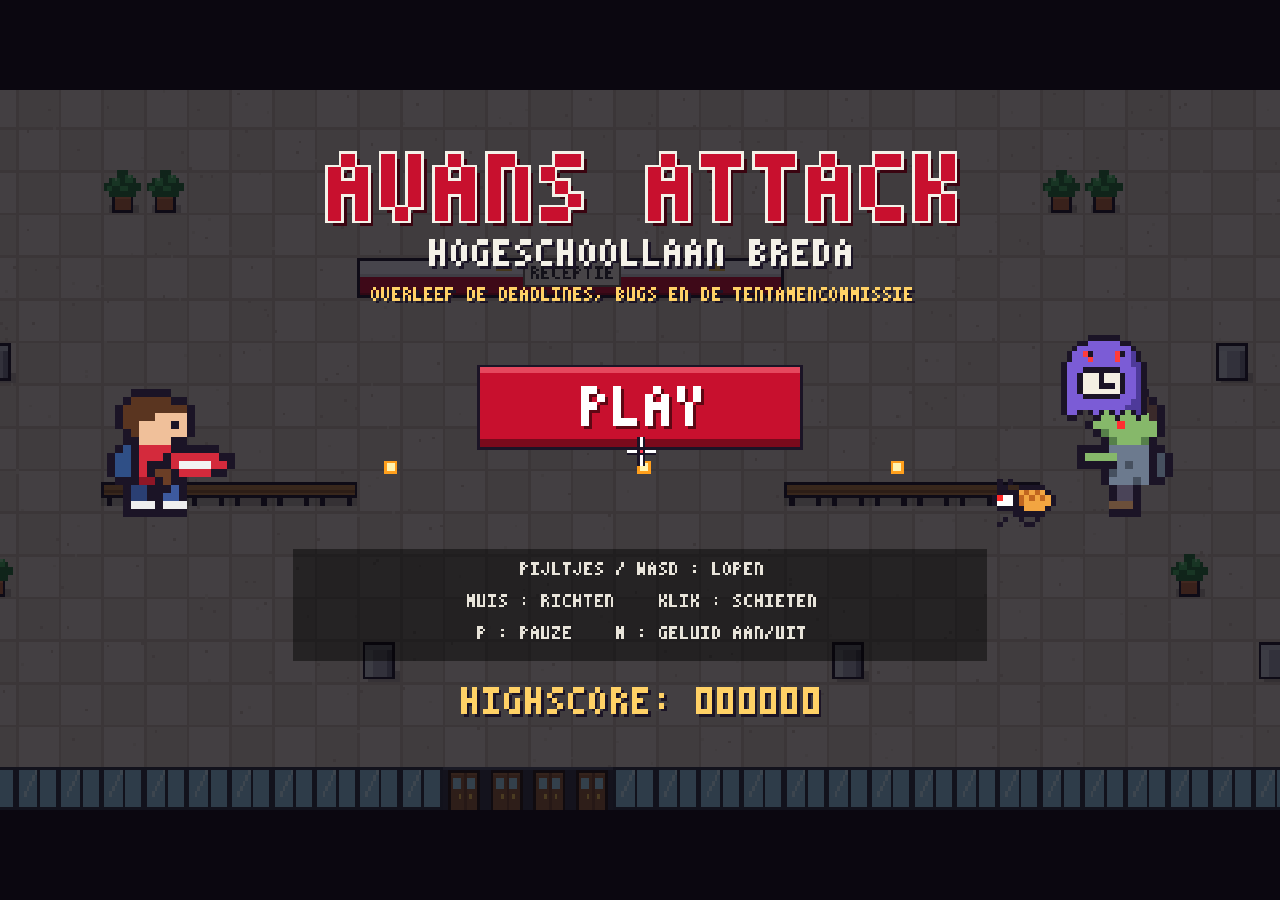
<file: index.html>
<!DOCTYPE html>
<html lang="nl">
<head>
  <meta charset="UTF-8">
  <meta name="viewport" content="width=device-width, initial-scale=1.0">
  <title>Avans Attack – Hogeschoollaan Breda</title>
  <link rel="stylesheet" href="style.css">
</head>
<body>
  <canvas id="game" width="480" height="270"></canvas>

  <!-- Volgorde is belangrijk: latere bestanden gebruiken de globals van eerdere. -->
  <script src="js/font.js"></script>
  <script src="js/audio.js"></script>
  <script src="js/input.js"></script>
  <script src="js/sprites.js"></script>
  <script src="js/world.js"></script>
  <script src="js/levels.js"></script>
  <script src="js/bullets.js"></script>
  <script src="js/player.js"></script>
  <script src="js/enemies.js"></script>
  <script src="js/ui.js"></script>
  <script src="js/main.js"></script>
</body>
</html>
</file>
<file: style.css>
html, body {
  margin: 0;
  height: 100%;
  background: #0b0710;
  overflow: hidden;
}

body {
  display: flex;
  align-items: center;
  justify-content: center;
}

canvas {
  display: block;
  cursor: none;
  image-rendering: pixelated;
  image-rendering: crisp-edges;
}
</file>
